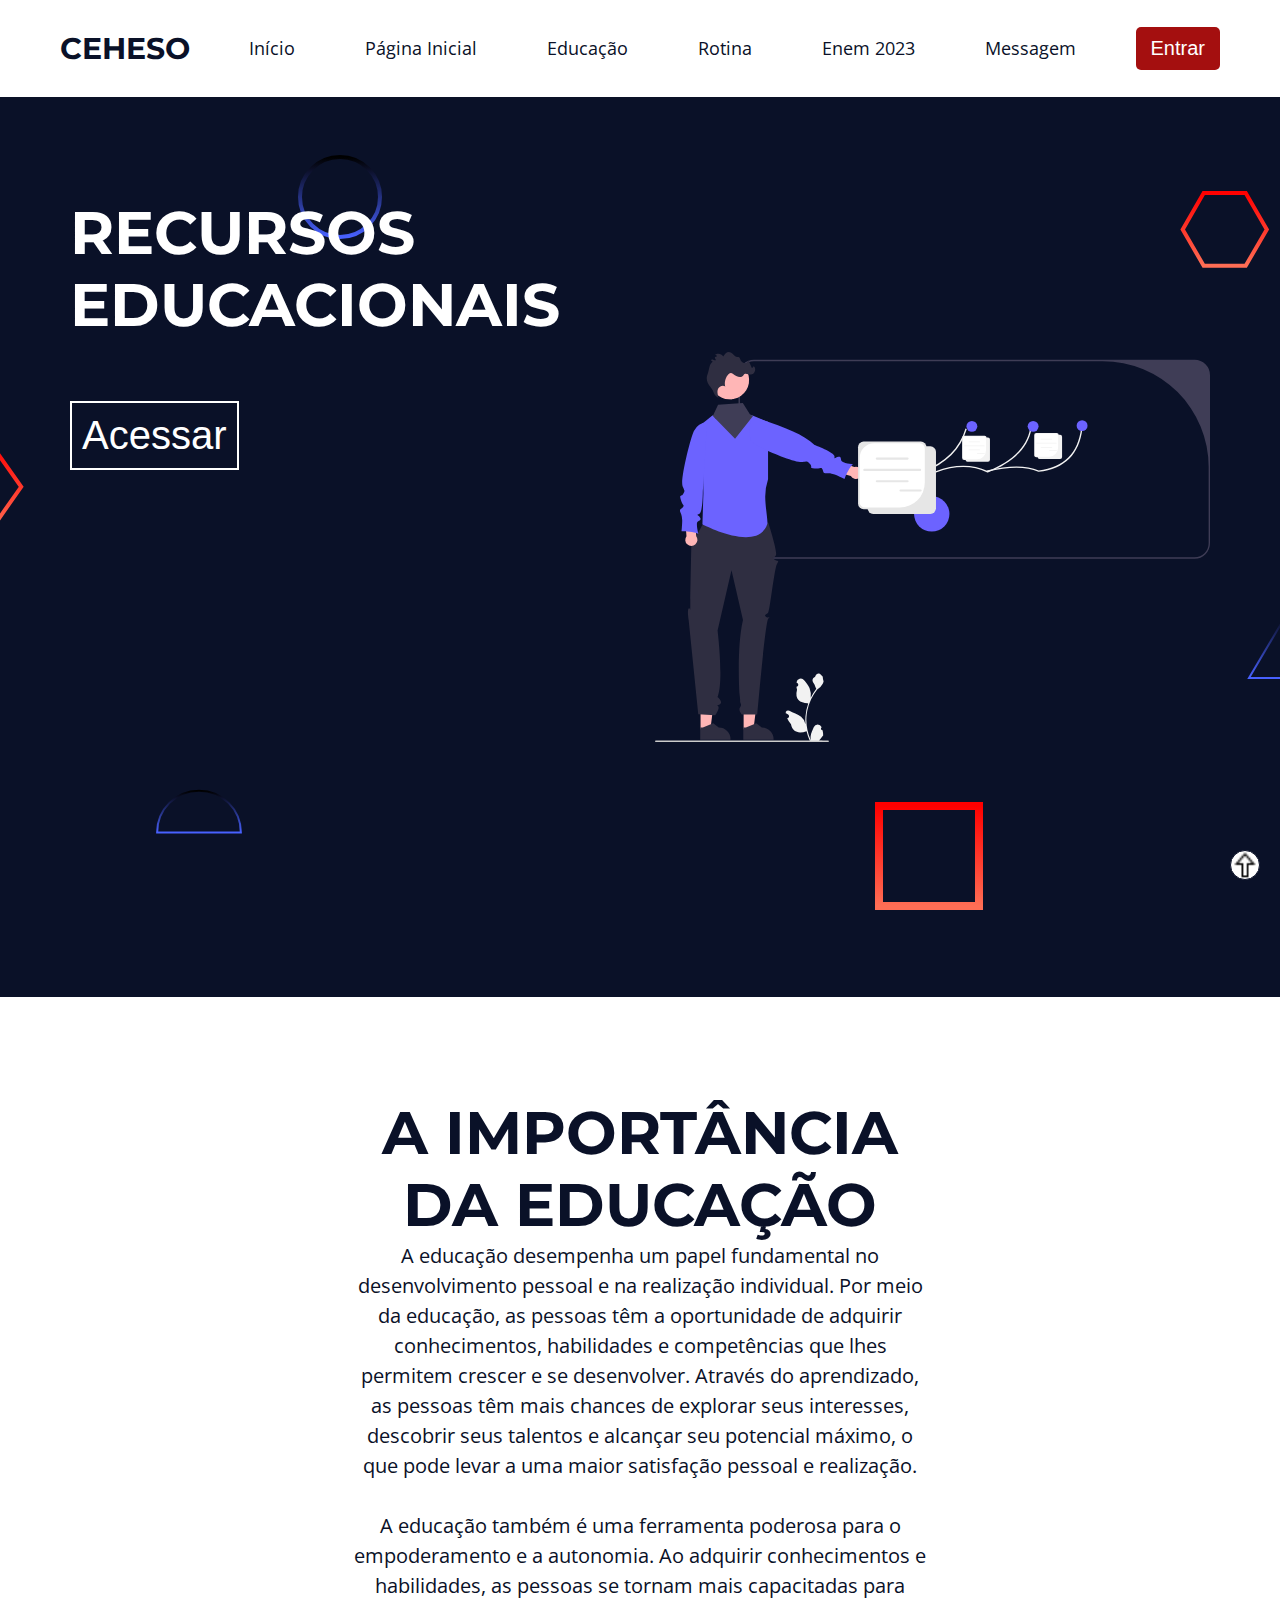
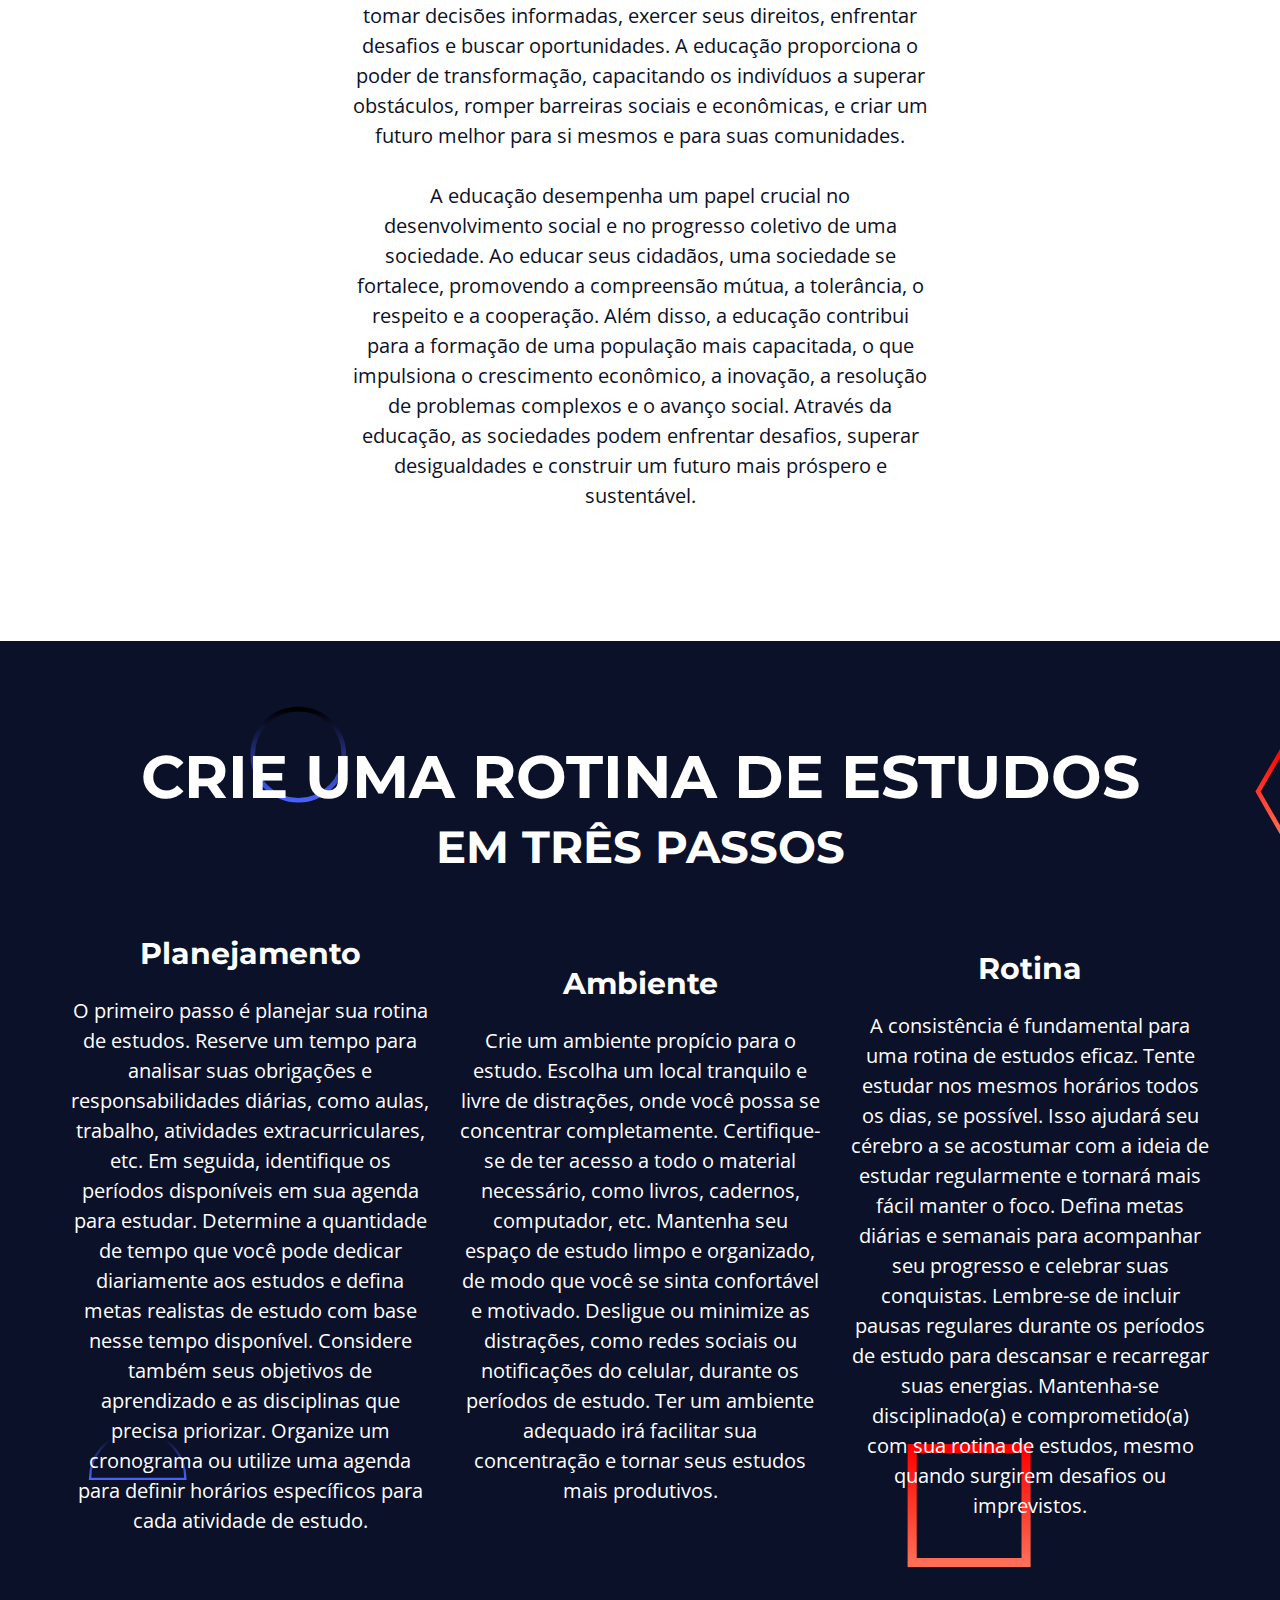
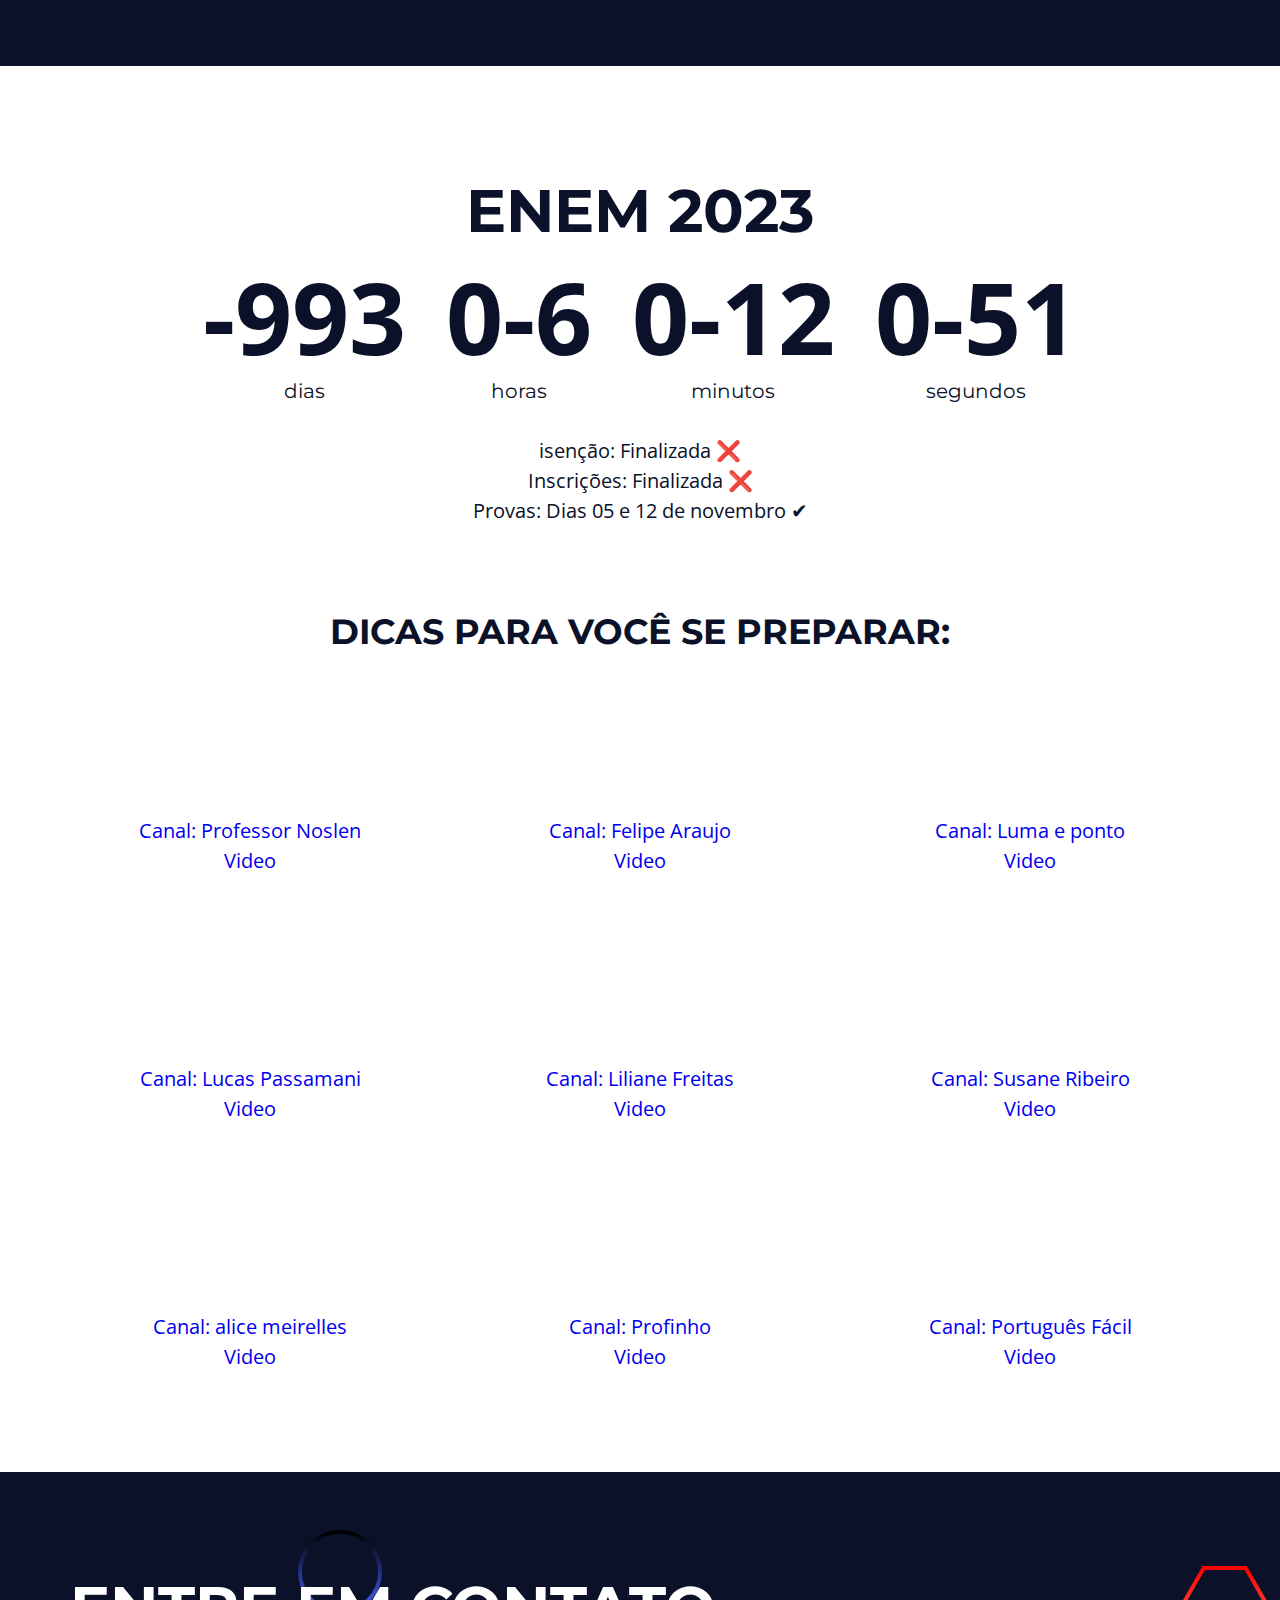
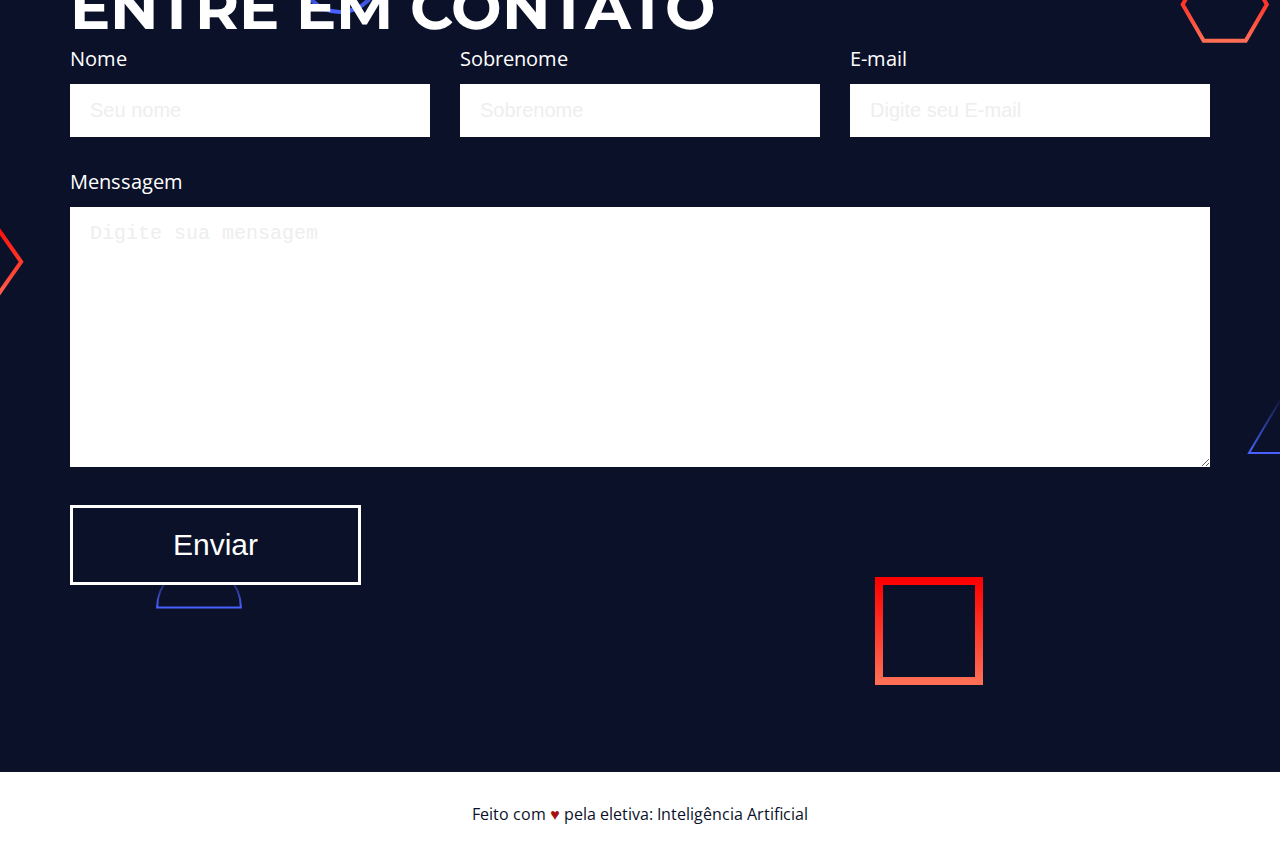
<file: index.html>
<!DOCTYPE html>
<html lang="pt-BR">

<head>
    <meta charset="UTF-8">
    <meta http-equiv="X-UA-Compatible" content="IE=edge">
    <meta name="viewport" content="width=device-width, initial-scale=1.0">
    <title>CEHESO</title>
    <link rel="preconnect" href="https://fonts.googleapis.com">
    <link rel="preconnect" href="https://fonts.gstatic.com" crossorigin>
    <link
        href="https://fonts.googleapis.com/css2?family=Montserrat:wght@900&family=Open+Sans:ital,wght@0,400;0,700;1,400&display=swap"
        rel="stylesheet">
    <link rel="stylesheet" href="assets/css/variables.css">
    <link rel="stylesheet" href="assets/css/elements.css">
    <link rel="stylesheet" href="assets/css/classes.css">
    <link rel="stylesheet" href="assets/css/menu.css">
    <link rel="stylesheet" href="assets/css/styles.css">
    <script src="assets/js/script.js" defer></script>
</head>
<body>

    <header>
        <nav class="nav-bar">
            <div class="logo">
                <h1>ceheso</h1>
            </div>
            <div class="nav-list menu">
                <ul>
                    <li class="nav-item"><a href="#" class="nav-link">Início</a></li>
                    <li class="nav-item"><a href="#inicial" class="nav-link">Página Inicial</a></li>
                    <li class="nav-item"><a href="#educação" class="nav-link">Educação</a></li>
                    <li class="nav-item"><a href="#rotina" class="nav-link">Rotina</a></li>
                    <li class="nav-item"><a href="#enem" class="nav-link">Enem 2023</a></li>
                    <li class="nav-item"><a href="#contact" class="nav-link">Messagem</a></li>
                  </ul>
            </div>
            <div class="login-button">
                <button><a href="#">Entrar</a></button>
            </div>

            <div class="mobile-menu-icon">
                <button onclick="menuShow()"><img class="icon" src="assets/img/menu.svg" alt=""></button>
            </div>
        </nav>
        <div class="mobile-menu menu">
            <ul>
                <li class="nav-item"><a href="#inicial" class="nav-link">Página Inicial</a></li>
                <li class="nav-item"><a href="#educação" class="nav-link">Educação</a></li>
                <li class="nav-item"><a href="#rotina" class="nav-link">Rotina</a></li>
                <li class="nav-item"><a href="#enem" class="nav-link">Enem 2023</a></li>
                <li class="nav-item"><a href="#contact" class="nav-link">Messagem</a></li>
        </ul>

            <div class="login-button">
                <button><a href="#">Entrar</a></button>
            </div>
        </div>
    </header>

    <section id="inicial" class="intro main-bg section">
        <div class="main-content intro-content">
          <div class="intro-text-content">
            <h2>Recursos Educacionais</h2>
            <div class="form-group">
                <p><br></p>
              <button class="acessar-link" type="submit"><a href="acessar.html" target="_blank">Acessar</a></button>
            </div>
          </div>
          <div class="intro-img">
            <img src="assets/img/undraw_professor_re_mj1s.svg" alt="Logo de HTML, CSS E JS." class="logo-image">
          </div>
        </div>
      </section>
      
            
    <section id="educação" class="white-bg section">
        <div class="main-content top3-content grid-colunm">
            <h2> A Importância Da Educação</h2>
            <p>A educação desempenha um papel fundamental no desenvolvimento pessoal e na realização individual. Por meio da educação, as pessoas têm a oportunidade de adquirir conhecimentos, habilidades e competências que lhes permitem crescer e se desenvolver. Através do aprendizado, as pessoas têm mais chances de explorar seus interesses, descobrir seus talentos e alcançar seu potencial máximo, o que pode levar a uma maior satisfação pessoal e realização.</p>
            <p>A educação também é uma ferramenta poderosa para o empoderamento e a autonomia. Ao adquirir conhecimentos e habilidades, as pessoas se tornam mais capacitadas para tomar decisões informadas, exercer seus direitos, enfrentar desafios e buscar oportunidades. A educação proporciona o poder de transformação, capacitando os indivíduos a superar obstáculos, romper barreiras sociais e econômicas, e criar um futuro melhor para si mesmos e para suas comunidades.</p>
            <p>A educação desempenha um papel crucial no desenvolvimento social e no progresso coletivo de uma sociedade. Ao educar seus cidadãos, uma sociedade se fortalece, promovendo a compreensão mútua, a tolerância, o respeito e a cooperação. Além disso, a educação contribui para a formação de uma população mais capacitada, o que impulsiona o crescimento econômico, a inovação, a resolução de problemas complexos e o avanço social. Através da educação, as sociedades podem enfrentar desafios, superar desigualdades e construir um futuro mais próspero e sustentável.</p>
        </div>

    </section>

    <section id="rotina" class="grid-one main-bg section">
        <div class="main-content grid-one-content">
            <h2 class="grid-main-heading">CRIE UMA ROTINA DE ESTUDOS</h2>
            <h4 class="grid-description">EM TRÊS PASSOS</h4>
            <div class="grid grid-colunm">
                <article>
                    <h3>Planejamento</h3>
                    <p>O primeiro passo é planejar sua rotina de estudos. Reserve um tempo para analisar suas obrigações e responsabilidades diárias, como aulas, trabalho, atividades extracurriculares, etc. Em seguida, identifique os períodos disponíveis em sua agenda para estudar. Determine a quantidade de tempo que você pode dedicar diariamente aos estudos e defina metas realistas de estudo com base nesse tempo disponível. Considere também seus objetivos de aprendizado e as disciplinas que precisa priorizar. Organize um cronograma ou utilize uma agenda para definir horários específicos para cada atividade de estudo.</p>
                </article>
                <article>
                    <h3>Ambiente</h3>
                    <p>Crie um ambiente propício para o estudo. Escolha um local tranquilo e livre de distrações, onde você possa se concentrar completamente. Certifique-se de ter acesso a todo o material necessário, como livros, cadernos, computador, etc. Mantenha seu espaço de estudo limpo e organizado, de modo que você se sinta confortável e motivado. Desligue ou minimize as distrações, como redes sociais ou notificações do celular, durante os períodos de estudo. Ter um ambiente adequado irá facilitar sua concentração e tornar seus estudos mais produtivos.</p>
                </article>
                <article>
                    <h3>Rotina</h3>
                    <p>A consistência é fundamental para uma rotina de estudos eficaz. Tente estudar nos mesmos horários todos os dias, se possível. Isso ajudará seu cérebro a se acostumar com a ideia de estudar regularmente e tornará mais fácil manter o foco. Defina metas diárias e semanais para acompanhar seu progresso e celebrar suas conquistas. Lembre-se de incluir pausas regulares durante os períodos de estudo para descansar e recarregar suas energias. Mantenha-se disciplinado(a) e comprometido(a) com sua rotina de estudos, mesmo quando surgirem desafios ou imprevistos.</p>
                </article>
            </div>
        </div>

    </section>

    <section id="enem" class="grid-one white-bg section">
        <div class="main-content grid-one-content">
            <h1 class="grid-main-heading">enem 2023</h1>
            <div class="countdown-container">
                <div class="countdown-el days-c">
                    <p class="text" id="days">0</p>
                    <span>dias</span>
                </div>
                <div class="countdown-el hours-c">
                    <p class="text" id="hours">0</p>
                    <span>horas</span>
                </div>
                <div class="countdown-el mins-c">
                    <p class="text" id="mins">0</p>
                    <span>minutos </span>
                </div>
                <div class="countdown-el seconds-c">
                    <p class="text" id="seconds">0</p>
                    <span>segundos</span>
                </div>

            </div>

            <p class="grid-description"><br>isenção: Finalizada
                 &#x274C <br> Inscrições: Finalizada &#x274C
                  <br> Provas: Dias 05 e 12 de novembro &#x2714</p>
                   <h6>DICAS PARA VOCÊ SE PREPARAR:</h6>
            <div class="grid grid-colunm">
                <div class="gallery-vid">
                    <iframe src="https://www.youtube.com/embed/jN1PzHGxom0" 
                    allowfullscreen frameborder="a" controls></iframe>
                    <a href="https://www.youtube.com/channel/UCwSxSJqGpSRpEsq5-YUbM8g"><br>Canal: Professor Noslen</a>
                    <a href="https://youtu.be/jN1PzHGxom0" target="_blank"><br>Video</a>
                </div>                
                <div class="gallery-vid">
                    <iframe src="https://www.youtube.com/embed/cgVHKowutkE" 
                    allowfullscreen frameborder="a" controls></iframe>
                    <a href="https://www.youtube.com/channel/UCfBKhPWZS43oCStNf3f7gWw"><br>Canal: Felipe Araujo</a>
                    <a href="https://youtu.be/cgVHKowutkE" target="_blank"><br>Video</a>

                </div>                
                <div class="gallery-vid">
                    <iframe src="https://www.youtube.com/embed/cjd9e2oyQ6s" 
                    allowfullscreen frameborder="a" controls></iframe>
                    <a href="https://www.youtube.com/channel/UCA3tnuwSH5zHyML5uZZZcbQ?embeds_referring_euri=http%3A%2F%2F127.0.0.1%3A5500%2F&source_ve_path=MzY5MjU&feature=emb_ch_name_ex"><br>Canal: Luma e ponto</a>
                    <a href="https://youtu.be/cjd9e2oyQ6s" target="_blank"><br>Video</a>
             
                </div> 

                <div class="gallery-vid">
                    <iframe src="https://www.youtube.com/embed/E3BTr33fqxc" 
                    allowfullscreen frameborder="a" controls></iframe>
                    <a href="https://www.youtube.com/channel/UCbeKK2N7jKkg_YECl2ZYJyQ"><br>Canal: Lucas Passamani</a>
                    <a href="https://youtu.be/E3BTr33fqxc" target="_blank"><br>Video</a>

                </div>                
                <div class="gallery-vid">
                    <iframe src="https://www.youtube.com/embed/fgy9K8LKNSo" 
                    allowfullscreen frameborder="a" controls></iframe>
                    <a href="https://www.youtube.com/channel/UCCKL7IBhTjuXgTtZfTGkMaA?embeds_referring_euri=http%3A%2F%2F127.0.0.1%3A5500%2F&source_ve_path=MzY5MjU&feature=emb_ch_name_ex"><br>Canal: Liliane Freitas</a>
                    <a href="https://youtu.be/fgy9K8LKNSo" target="_blank"><br>Video</a>
                </div>                
                <div class="gallery-vid">
                    <iframe src="https://www.youtube.com/embed/7MW50GyVjec" 
                    allowfullscreen frameborder="a" controls></iframe>
                    <a href="https://www.youtube.com/channel/UCmFHyfdsyryhf7PYQX2j-Pg?embeds_referring_euri=http%3A%2F%2F127.0.0.1%3A5500%2F&source_ve_path=MzY5MjU&feature=emb_ch_name_ex"><br>Canal: Susane Ribeiro </a>
                    <a href="https://youtu.be/7MW50GyVjec" target="_blank"><br>Video</a>
                </div>                
                <div class="gallery-vid">
                    <iframe src="https://www.youtube.com/embed/hQAWBB8-Thg" 
                    allowfullscreen frameborder="a" controls></iframe>
                    <a href="https://www.youtube.com/channel/UCcEHMUHGkyu83P8CPDkmXTg"><br>Canal: alice meirelles </a>
                    <a href="https://youtu.be/hQAWBB8-Thg" target="_blank"><br>Video</a>
                </div>                
                <div class="gallery-vid">
                    <iframe src="https://www.youtube.com/embed/7uH7WUEyZJM" 
                    allowfullscreen frameborder="a" controls></iframe>
                    <a href="https://www.youtube.com/channel/UCQFeYEP52ug66coVlayWGXA"><br>Canal: Profinho</a>
                    <a href="https://youtu.be/7uH7WUEyZJM" target="_blank"><br>Video</a>

                </div>                
                <div class="gallery-vid">
                    <iframe src="https://www.youtube.com/embed/g-f57tVvtLY" 
                    allowfullscreen frameborder="a" controls></iframe>
                    <a href="https://www.youtube.com/channel/UCZTLkzoUktb2FFE0ErVPOGA"><br>Canal: Português Fácil  </a>
                    <a href="https://youtu.be/g-f57tVvtLY" target="_blank"><br>Video</a>

                </div>                
        </div>
        </div>

    </section>

    



    <section id="contact" class="intro main-bg section">
        <div class="main-content intro">
            <div class="intro-text-content intro-text">
                <h2>Entre em contato</h2>
                <div class="contact-form">
                    <fieldset class="form-grid">    
                        <div class="form-group">
                            <label for="first-name">
                                Nome
                            </label>
                            <input type="text" name="first-name" id="first-name" placeholder="Seu nome">
                        </div>
                        <div class="form-group">
                            <label for="last-name">
                                Sobrenome
                            </label>
                            <input type="text" name="last-name" id="last-name" placeholder="Sobrenome">
                        </div>
                        <div class="form-group">
                            <label for="email">
                                E-mail
                            </label>
                            <input type="email" name="email" id="email" placeholder="Digite seu E-mail">
                        </div>
                        <div class="form-group full-width">
                            <label for="message">
                                Menssagem
                            </label>
                            <textarea name="message" id="message" cols="30" rows="10" placeholder="Digite sua mensagem"></textarea>
                        </div>
                        <div class="form-group full-width form-group-contact">
                            <button type="submit">
                                Enviar
                            </button>

                        </div>
    
                    </fieldset>
                </div>

            </div>
        
            </div>
    

        </div>

    </section>


    <footer id="footer" class="white-bg footer">
        <p><a href="">Feito com <span class="heart">♥</span> pela eletiva: Inteligência Artificial</a></p>
    </footer>

    <a class="back-to-top" href="#"><img class="icon" src="assets/img/arrow.png" alt="" ></a>





</html>
</file>
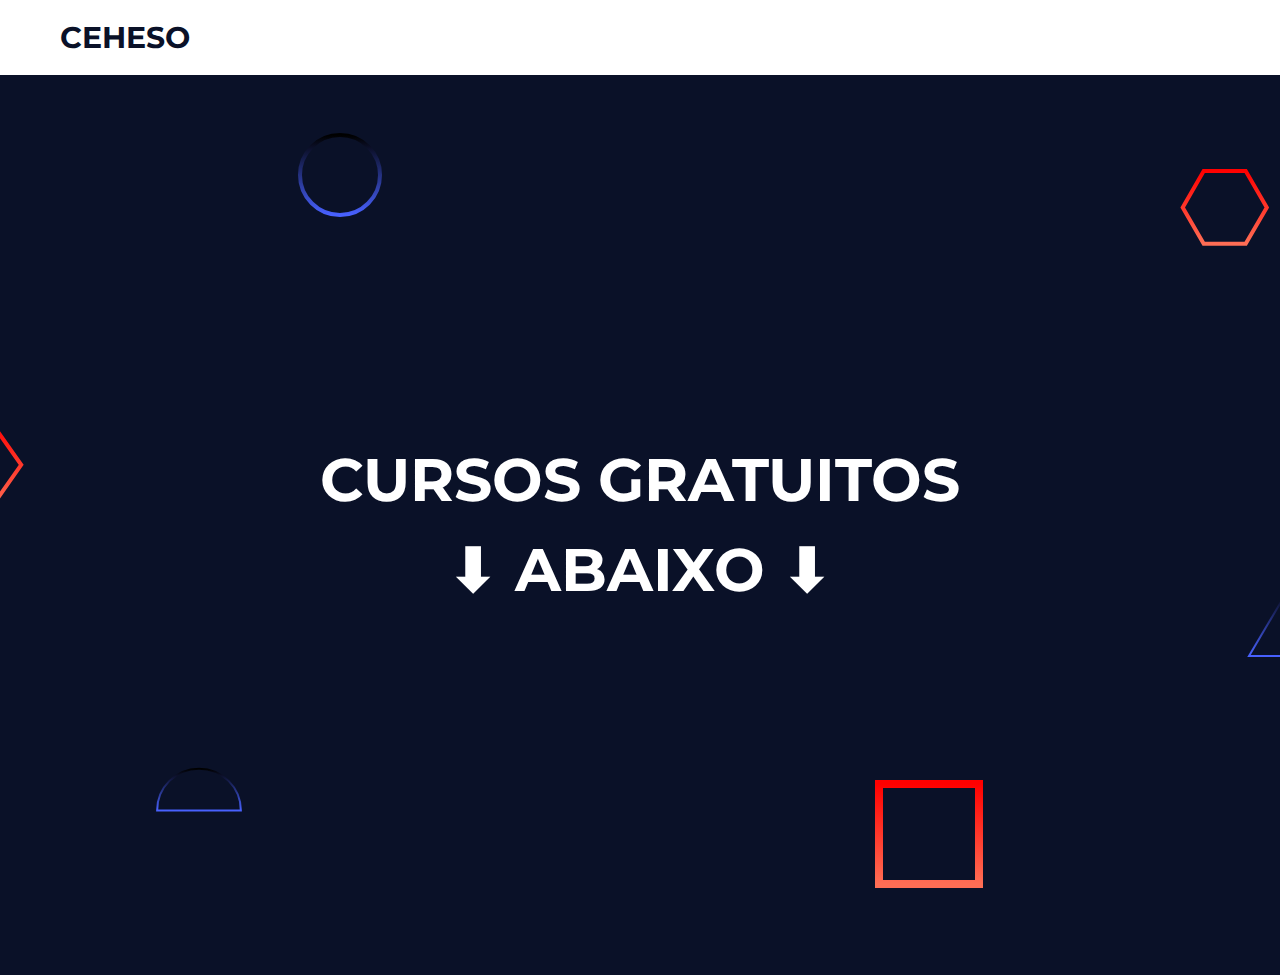
<file: acessar.html>
<!DOCTYPE html>
<html lang="pt-BR">

<head>
    <meta charset="UTF-8">
    <meta http-equiv="X-UA-Compatible" content="IE=edge">
    <meta name="viewport" content="width=device-width, initial-scale=1.0">
    <title>Conteúdos</title>
    <link rel="preconnect" href="https://fonts.googleapis.com">
    <link rel="preconnect" href="https://fonts.gstatic.com" crossorigin>
    <link
        href="https://fonts.googleapis.com/css2?family=Montserrat:wght@900&family=Open+Sans:ital,wght@0,400;0,700;1,400&display=swap"
        rel="stylesheet">
    <link rel="stylesheet" href="assets/css/variables.css">
    <link rel="stylesheet" href="assets/css/elements.css">
    <link rel="stylesheet" href="assets/css/classes.css">
    <link rel="stylesheet" href="assets/css/menu.css">
    <link rel="stylesheet" href="assets/css/styles.css">
    <script src="assets/js/script.js" defer></script>
</head>
<body>
    <header>
        <nav class="nav-bar">
            <div class="logo">
                <h1><a href="index.html">ceheso</a></h1>
            </div>
    </header>

    <section id="cursos" class="grid-one main-bg section">
        <div class="main-content grid-one-content">
            <h1 class="grid-main-heading">cursos gratuitos<br>&#x2B07 abaixo &#x2B07</h1>
        </div>

    </section>



</html>
</file>
<file: assets/css/variables.css>
:root {
    --primary-color:#0A1128;
    --secondary-color:rgb(164, 15, 15);
    --white-color: #ffffff;
    --gray-color: #eee;
    --blue-color: #0000CD;
    --darkblue-color: #000080;
    --color-gradient: linear-gradient (90deg, var(--blue-color), var(--darkblue-color)) ;
    --gap: 3rem;
}
</file>
<file: assets/css/elements.css>
* {
    margin: 0;
    padding: 0;
    box-sizing: border-box;
}

/*
font-family: 'Montserrat', sans-serif;
font-family: 'Open Sans', sans-serif;
*/

html {
    font-size: 62.5%;
}

body {
    font-family: 'Open Sans', sans-serif;
        font-size: 2rem;
        color: var(--primary-color);
        line-height: 1.5;
    }

h1, h2, h3, h4, h5, h6 {
    font-family: 'Montserrat', sans-serif;
}

h1 {
    font-size: 6rem;
    text-transform: uppercase ;
}
h2 {
    font-size: 6rem;
    text-transform: uppercase;
    line-height: 1.2;
}

h3 {
    font-size: 5rem;
}
h4 {
    font-size: 4.5rem;
}
h5 {
    font-size: 4rem;
}
h6 {
    font-size: 3.5rem;
}

a {
    text-decoration: none;
}

p {
    margin-bottom: 3rem;
}

.responsive-table {
    overflow: hidden;
    overflow-x: auto;
}

table {
    min-width: 360px;
    width: 100%;
    border-collapse: collapse;
}

table caption {
    font-style: italic;
    font-size: 1.6rem;
    text-align: left;
    margin-bottom: 1rem;
}

table td, table th {
    white-space: nowrap;
    padding: 1rem;
    text-align: left;
    border: 0.1rem solid var(--gray-color);
}

tfoot td, table th {
    background: var(--gray-color);
}
</file>
<file: assets/css/classes.css>
.main-bg {
    background-image: url(../img/scattered-forcefields.svg);
    background-size: cover;
    background-position: center center;
    color: var(--white-color);
}
.white-bg {
    background: var(--white-color);
    color: var(--primary-color)
}

.main-content {
    max-width: 120rem;
    margin: 0 auto;
    padding: 10rem var(--gap);
}


.section {
    min-height: 100vh;
}


.menu-spacing {
    height: 65px;
}

body .full-width {
    width: 100%;
    flex: 1 1 100%;
}

.img {
    align-items: center;
}
</file>
<file: assets/css/menu.css>
header {
    background-color: var(--white-color);
    box-shadow: 0px 3px 10px #464646;
}

.nav-bar {
    display: flex;
    justify-content: space-between;
    padding: 1.5rem 6rem;
}

.logo {
    display: flex;
    align-items: center;
}

.logo h1 {
    color: var(--primary-color);
    font-size: 3rem;
}
.logo h1 a {
    color: var(--primary-color);
    font-size: 3rem;
    cursor: pointer;
}

.menu ul li a {
    display: block;
    padding: 2rem;
    font-size: 1.8rem;
    color: var(--primary-color);
    position: relative;
}

.menu ul li a::after {
    content: '';
    position: absolute;
    bottom: 1.4rem;
    left: 50%;
    width: 0%;
    height: 0.2rem;
    background: var(--secondary-color);
    transition: all 300ms ease-in-out;
}

.menu ul li a:hover::after {
    width: 50%;
    left: 25%;
}


.nav-list {
    display: flex;
    align-items: center;
}

.nav-list ul {
    display: flex;
    justify-content: center;
    list-style: none;
}

.nav-item {
    margin: 0 15px;
}

.nav-link {
    text-decoration: none;
    font-size: 2rem;
    color: var(--primary-color);
    font-weight: 400;
}


.login-button {
    display: flex;
    align-items: center;

}
.login-button button {
    border: none;
    padding: 10px 15px;
    border-radius: 5px;
    background-color: var(--secondary-color);
}

.login-button button a {
    text-decoration: none;
    color: #fff;
    font-weight: 500;
    font-size: 2rem;
}

.mobile-menu-icon {
    display: none;
}

.mobile-menu {
    display: none;
}

@media screen and (max-width: 1250px) {
    .nav-bar {
        padding: 1.5rem 4rem;
    }
    .nav-item {
        display: none;
    }
    .login-button {
        display: none;
    }
    .mobile-menu-icon {
        display: flex;
    }
    .mobile-menu-icon button {
        background-color: transparent;
        border: none;
        cursor: pointer;
    }
    .mobile-menu ul {
        display: flex;
        flex-direction: column;
        text-align: center;
        padding-bottom: 1rem;
    }
    .mobile-menu .nav-item {
        display: block;
        padding-top: 1.2rem;
    }
    .mobile-menu .login-button {
        display: block;
        padding: 1rem 2rem;
    }
    .mobile-menu .login-button button {
        width: 100%;
    }
    .open {
        display: block;
    }
}
</file>
<file: assets/css/styles.css>
.intro-content {
    position: relative;
    display: grid;
    grid-template-columns: 1fr 1fr;
    align-items: stretch;
    gap: var(--gap);
    min-height: 100vh;
}



.intro-text-content,
.intro-img {
    display: flex;
    flex-flow: column wrap;
    justify-content: center;
}

.intro-img img {
    max-width: 100%;
    height: auto;
}

.top3-content {
    max-width: 64rem;
    display: flex;
    flex-direction: column;
    flex-wrap: nowrap;
    justify-content: center;
    min-height: 100vh;
    text-align: center;
}


.grid-one-content {
    text-align: center;
    display: flex;
    flex-flow: column wrap;
    justify-content: center;
    min-height: 100vh;

}


.countdown-container {
    display: flex;
    justify-content: center;
    flex-wrap: wrap;
}
.text {
    font-weight: bold;
    font-size: 10rem;
    line-height: 1;
    margin: 1rem 2rem;
}

.countdown-el {
    align-items: center;

}

.countdown-el span {
    font-family: 'Montserrat', sans-serif;
    font-size: 2rem;
}


.grid-description {
    padding-bottom: 5rem;
    text-align: center;
}

.grid {
    text-align: center;
    display: grid;
    grid-template-columns: repeat(3, 1fr);
    gap: var(--gap);
    counter-reset: grid-counter;
}


.grid h3 {
    font-size: 3rem;
    position: relative;
    text-align: center;
    margin-bottom: 2rem;
}


.grid-colunm {
    justify-content: center;
    align-items: center;
}
/*.grid h3::before {
    counter-increment: grid-counter;
    content: counter(grid-counter);
    position: absolute;
    font-size: 8rem;
    top: -4rem;
    right: 1rem;
    transform: rotate(5deg);
}
*/
.inter-message {

    width: 20rem;

}

.gallery-vid {
    width: 100%;
    max-width: 36rem;
    max-height: 28rem;
    overflow: hidden;
}


.contact-form {
    grid-column: span 2;
}

.contact-form .form-grid {
    border: none;
    display: flex;
    flex-direction: row;
    flex-wrap: wrap;
    gap: var(--gap);
}

.form-group {
    flex: 1 1 320px;
}

.form-group label {
    display: block;
    margin-bottom: 1rem;
}

.form-group input,
.form-group textarea {
    border: none;
    background: var(--white-color);
    padding: 1.5rem 2rem;
    width: 100%;
    font-size: 2rem;
    outline: none;
}

.form-group input:focus,
.form-group textarea:focus {
    box-shadow: 0px 0px 10px 5px var(--blue);
}

.form-group button {
    border: 0.2rem solid var(--white-color);
    background: var(--primary-color);
    color: var(--white-color);
    padding: 1rem 1rem;
    font-size: 4rem;
    cursor: pointer;
    transition: all 300ms ease-in-out;
}


.form-group button:hover  {
    background: var(--white-color);
    color: var(--primary-color);
}

.form-group a:hover  {
    background: var(--white-color);
    color: var(--primary-color);
}

.form-group ::placeholder {
    color: var(--gray-color);
}

.form-group a {
    text-decoration: none;
    color: var(--white-color);
    transition: all 300ms ease-in-out;
}


.form-group-contact button {
    border: 0.3rem solid var(--white-color);
    background: var(--primary-color);
    color: var(--white-color);
    padding: 2rem 10rem;
    font-size: 3rem;
    cursor: pointer;
    transition: all 300ms ease-in-out;
}

.form-group-contact button:hover {
    background: var(--white-color);
    color: var(--primary-color);
}

.form-group-contact ::placeholder {
    color: var(--gray-color);
}

.services-menu {
    display: none;
    position: fixed;
    top: 50%;
    left: 50%;
    transform: translate(-50%, -50%);
    background-color: #fff;
    padding: 20px;
    z-index: 9999;
  }
  
  .services-menu button {
    display: block;
    margin-bottom: 10px;
  }
  

.footer {
    text-align: center;
    font-size: 1.6rem;
}

.footer a {
    color: var(--primary-color);
}

.heart {
    color: var(--secondary-color);
}

.footer p {
    margin: 0;
    padding: 3rem;
}

.close-menu {
    display: none;
}

.back-to-top {
    rotate: -90deg;
    position: fixed;
    bottom: 2rem;
    right: 2rem;
    background: var(--white-color);
    width: 3rem;
    height: 3rem;
    display: flex;
    justify-content: center;
    align-content: center;
    border-radius: 50%;
    color: var(--primary-color);
    border: 0.1rem solid var(--primary-color);
}


/*Página Acessar*/

@media (max-width: 900px) {
    #cursos {
        grid-template-columns: 1fr;
 
    }
    .intro-content, .grid-colunm {
        grid-template-columns: 1fr;
    }


    .intro-text-content h2 {
        text-align: center;
    }

    .gallery-vid {
        width: 100%;
        max-width: 100%;
        max-height: auto;
    
    }
}
@media (max-width: 900px) {

    label {
        text-align: left;
        font-size: 2rem;
    }

.intro {
    text-align: center;
    justify-content: center;
    align-items: center;
}
/* Ajusta o tamanho do botão de formulário para dispositivos móveis */
  
    h2 {
        font-size: 3rem;
    }

    h4 {
        font-size: 2rem;
    }
  
    .form-group ::placeholder {
        color: rgba(0, 0, 0, 0.437);
    }
}

@media (max-width: 500px) {
    
    .form-group {
        font-size: 1px; 
      }

      .form-group button {
        padding: 1rem 2rem;
      }

    h2 {
        font-size: 3rem;
    }

    h4 {
        font-size: 2rem;
    }
}
</file>
